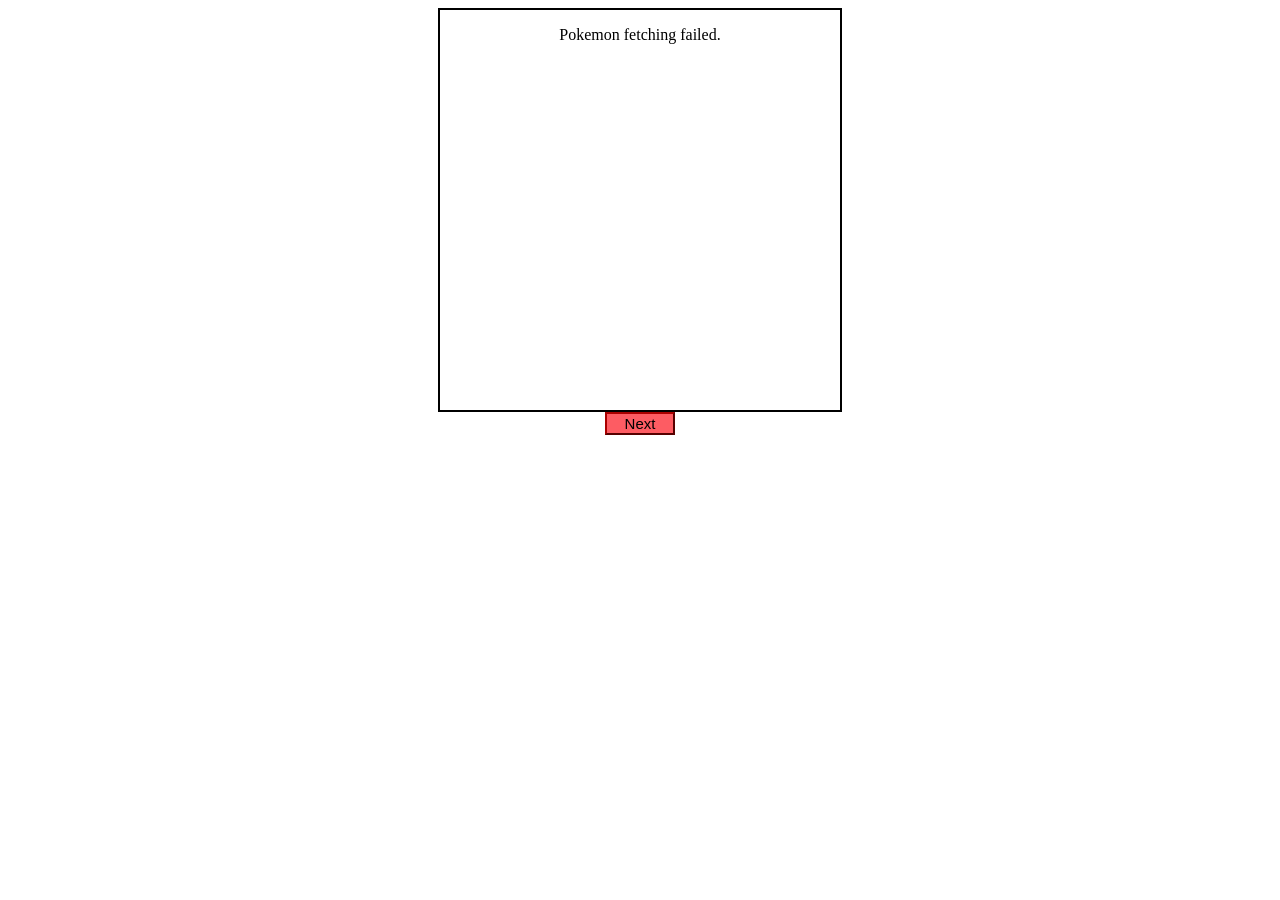
<file: pokemon/index.html>
<!DOCTYPE html>
<html lang="en">
<head>
    <meta charset="UTF-8">
    <meta name="viewport" content="width=device-width, initial-scale=1.0">
    <title>Random Pokemon</title>
    <link rel="stylesheet" type="text/css" href="styles.css">
</head>
<body>
    <div id="wrapper">
        <div id="pokemon-container"></div>
        <button id="next-button" onclick="fetchPokemonData();">Next</button>
    </div>
    <script type="text/javascript" src="script.js"></script>
</body>
</html>
</file>
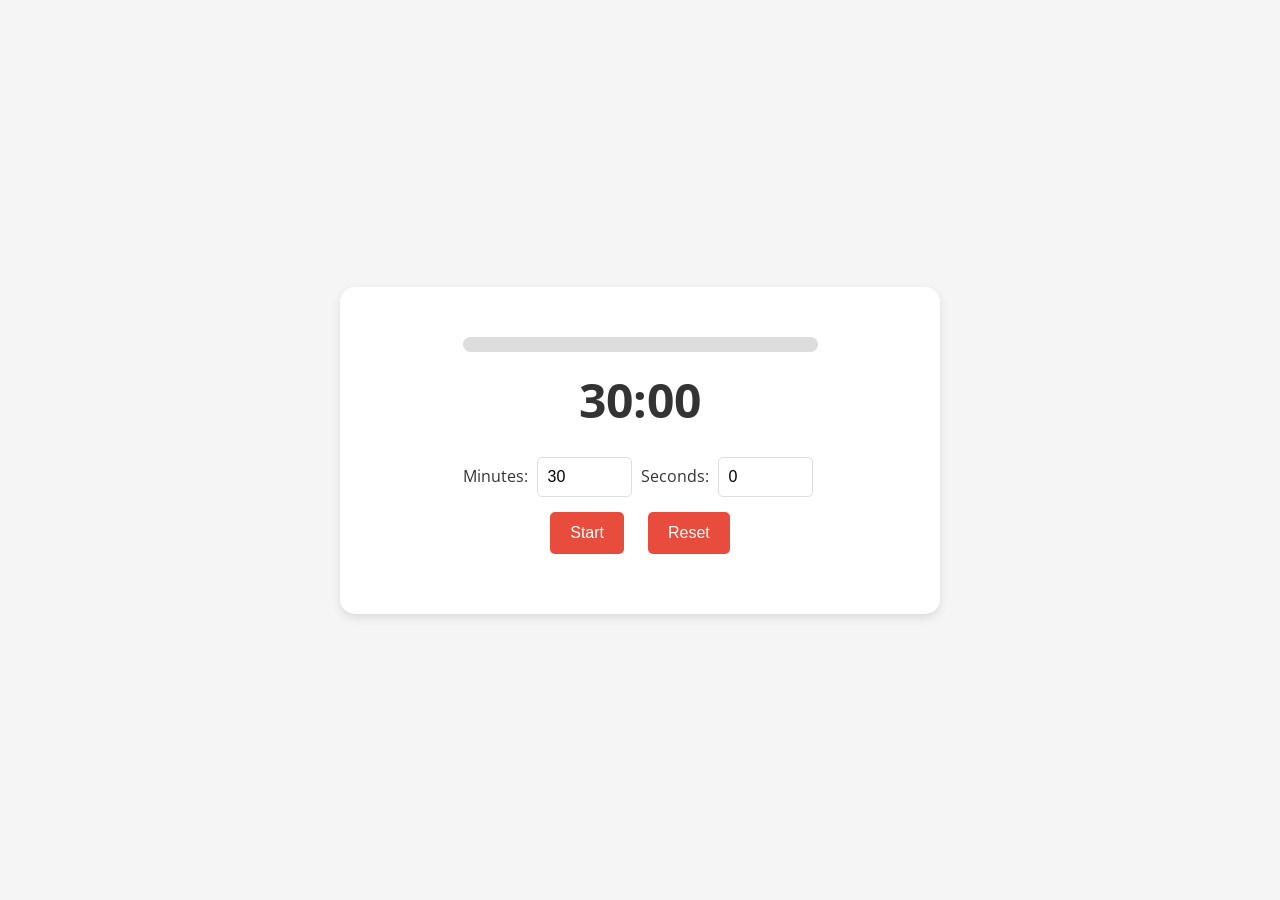
<file: pomodorodemo/index.html>
<!DOCTYPE html>
<html lang="en">
<head>
    <meta charset="UTF-8">
    <meta name="viewport" content="width=device-width, initial-scale=1.0">
    <title>Pomodoro Timer App</title>

    <link rel="stylesheet" href="styles.css">
    <script src="script.js" defer></script>
</head>
<body>
    <div class="container">
        <div class="pomodoro">
            <div class="progress-container" role="progressbar" aria-valuemin="0" aria-valuemax="100" aria-valuenow="0">
                <div class="progress-bar" id="progressBar"></div>
            </div>
            <span id="timer">00:00</span>
            <div class="controls">
                <div>
                    <label for="minutes">Minutes:</label>
                    <input type="number" id="minutes" name="minutes" required min="1" max="99999">

                    <label for="seconds">Seconds:</label>
                    <input type="number" id="seconds" name="seconds" required min="1" max="99999">
                </div>
                <button id="start">Start</button>
                <button id="reset">Reset</button>
            </div>
        </div>
    </div>
</body>
</html>
</file>
<file: pokemon/styles.css>
body { background: transparent;}

#wrapper {
    width: 500px;
    height: 500px;
    margin-left: auto;
    margin-right: auto;
    display: block;
    font-family: inherit;
    background: transparent;
}

#pokemon-container {
    width: 400px;
    height: 400px;
    margin: 0 auto;
    display: block;
    border: 2.5px solid #000;
    background: transparent;
    text-align: center;
}

.pokemon-name {
    font-size: 35px;
    font-weight: bold;
}

.pokemon-image {
    width: 300px;
    height: 300px;
    margin-left: auto;
    margin-right: auto;
    display: block;
}

#next-button {
    outline: none;
    background: #fd5c63;
    border: 2px outset #AA0000;
    font-size: 15px;
    margin-left: auto;
    margin-right: auto;
    display: block;
    width: 70px;
}

#next-button:active {
    border: 2px inset #AA0000;
}

#next-button:hover {
    text-decoration: underline;
}
</file>
<file: pomodorodemo/styles.css>
@import url("https://fonts.googleapis.com/css2?family=Open+Sans:ital,wght@0,300..800;1,300..800&display=swap");
*,
*::before,
*::after {
  margin: 0;
  padding: 0;
  box-sizing: border-box;
  -moz-box-sizing: border-box;
  -webkit-box-sizing: border-box;
}

body {
  font-family: "Open Sans", Arial, Helvetica, sans-serif;
  background-color: #f5f5f5;
  color: #333;
  display: flex;
  align-items: center;
  justify-content: center;
  height: 100vh;
  padding: 20px;
}

.container {
  display: flex;
  flex-direction: column;
  align-items: center;
  justify-content: space-around;
  background-color: #fff;
  border-radius: 15px;
  box-shadow: 0 4px 10px rgba(0, 0, 0, 0.1);
  width: 100%;
  max-width: 600px;
  padding: 30px;
}
.container .pomodoro {
  display: flex;
  flex-direction: column;
  align-items: center;
  justify-content: center;
  margin-bottom: 20px;
}
.container .progress-container {
  width: 100%;
  height: 15px;
  background-color: #ddd;
  border-radius: 10px;
  position: relative;
  overflow: hidden;
  margin-top: 20px;
}
.container .progress-container .progress-bar {
  width: 0%;
  height: 100%;
  background-color: #f39c12;
  transition: width 0.5s ease;
}
.container #timer {
  font-size: 3rem;
  font-weight: bold;
  margin-top: 15px;
}
.container .controls {
  margin-top: 20px;
  text-align: center;
}
.container .controls input {
  margin: 5px;
  padding: 10px;
  font-size: 1rem;
  border-radius: 5px;
  border: 1px solid #ddd;
}
.container .controls button {
  padding: 12px 20px;
  margin: 10px;
  background-color: #e74c3c;
  color: #fff;
  border: none;
  border-radius: 5px;
  font-size: 1rem;
  cursor: pointer;
  transition: background-color 0.3s ease;
}
.container .controls button:hover {
  background-color: #c0392b;
}
.container .controls button:active {
  background-color: #9b2d1f;
}

@media (max-width: 768px) {
  .container {
    padding: 20px;
  }
  #timer {
    font-size: 2.5rem;
  }
  .controls input {
    font-size: 0.9rem;
  }
  button {
    font-size: 0.9rem;
  }
}

/*# sourceMappingURL=styles.css.map */
</file>
